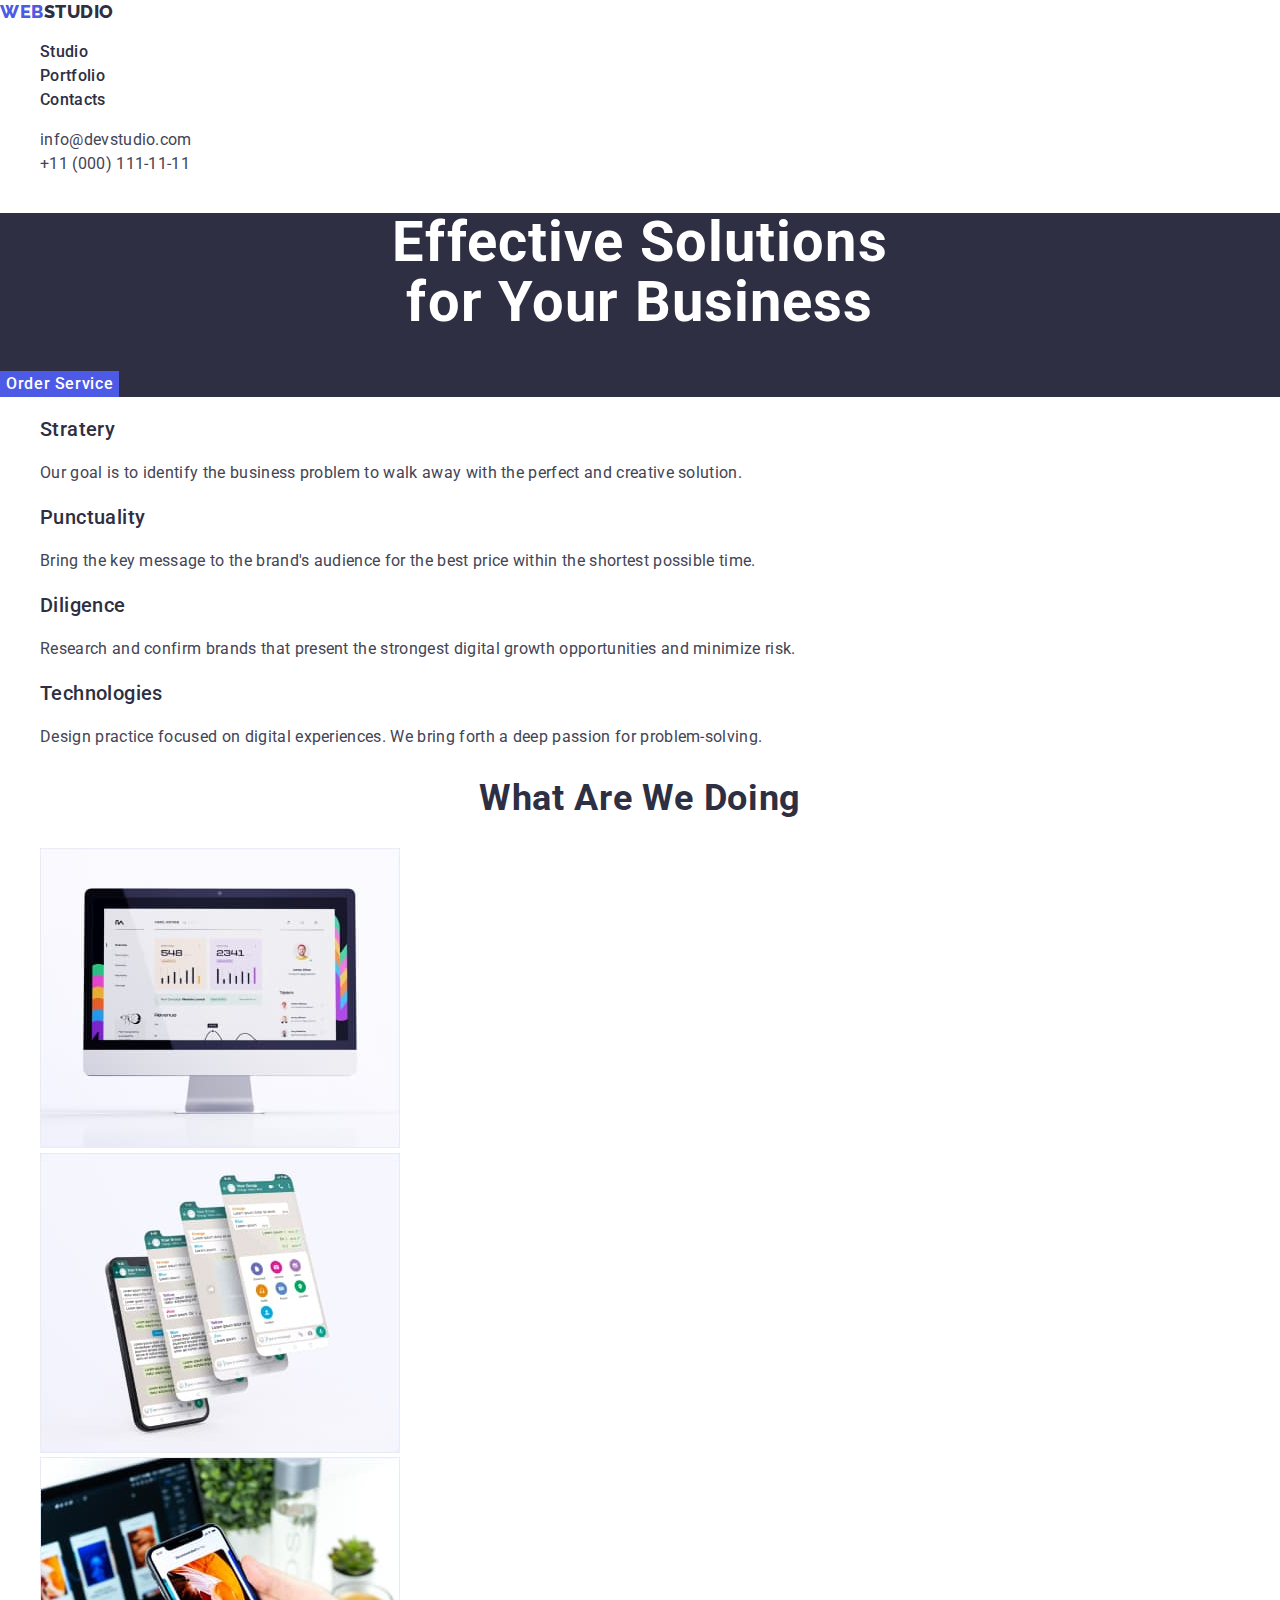
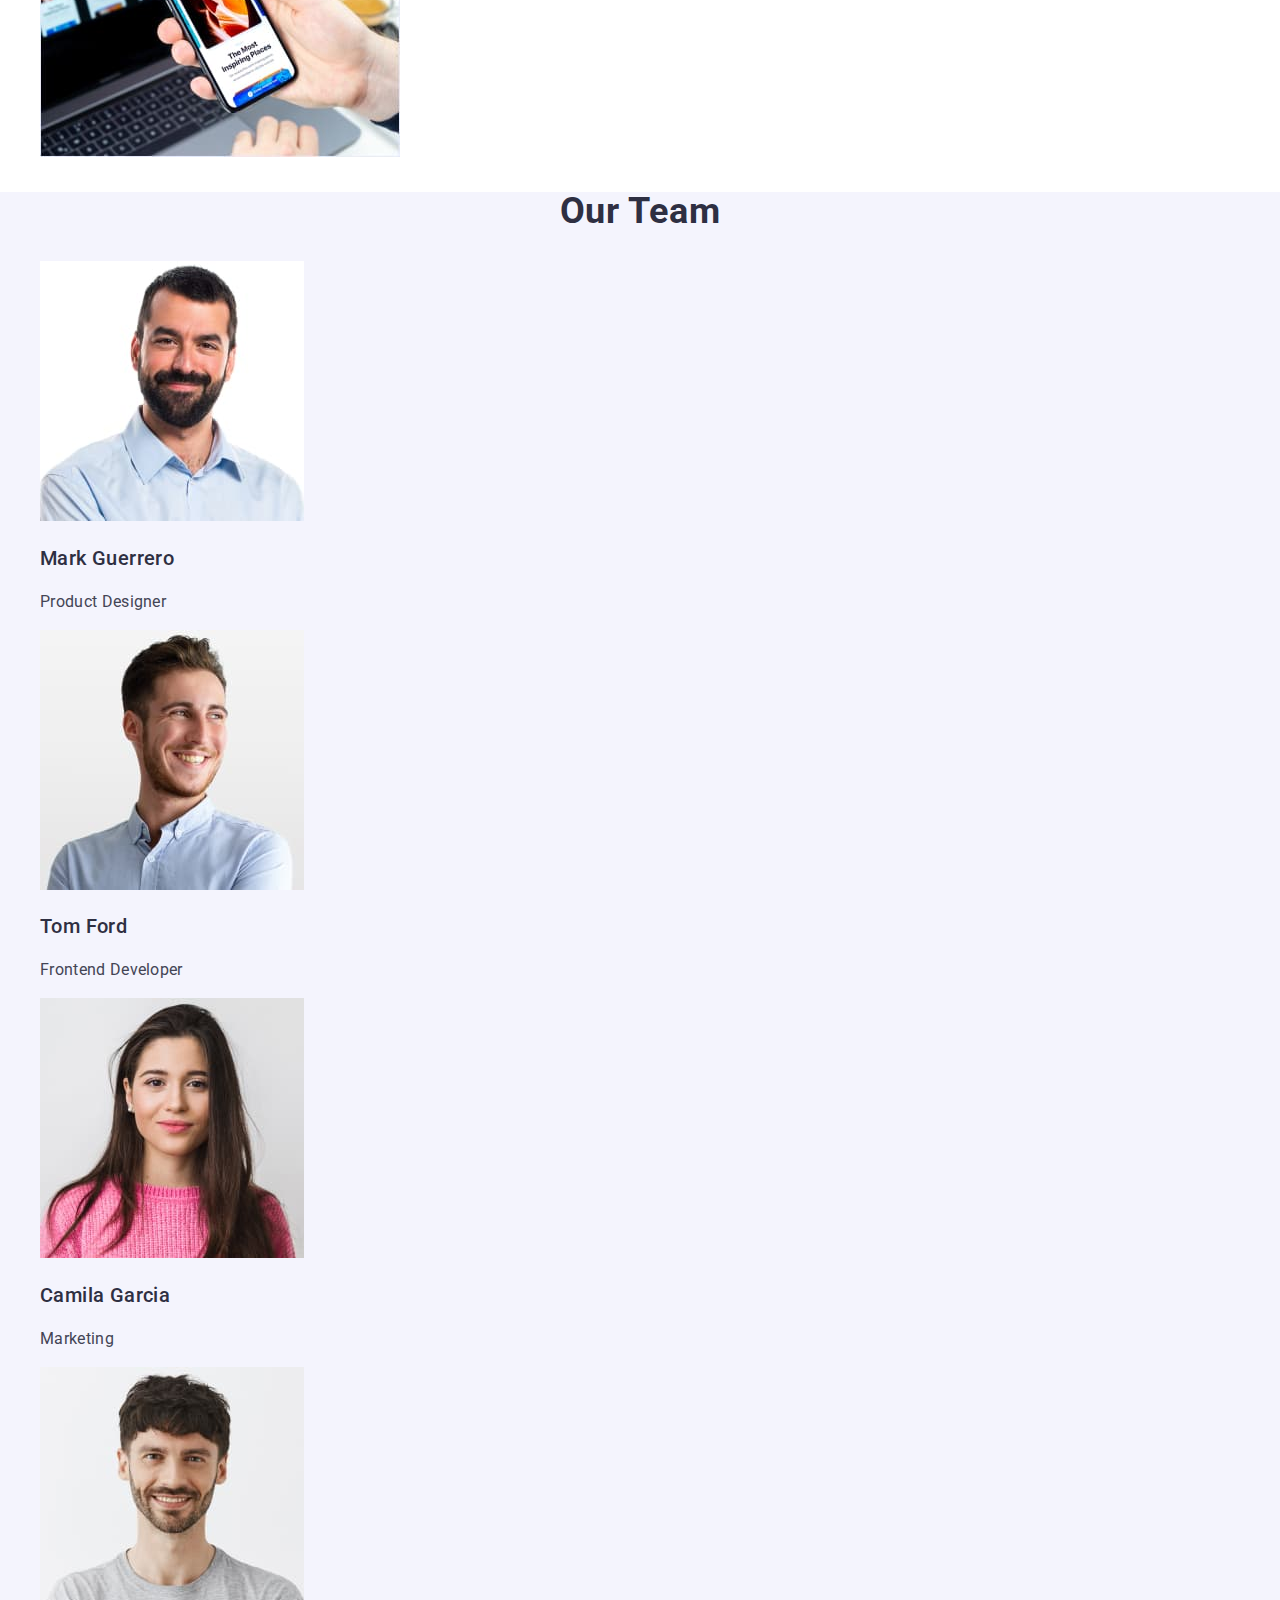
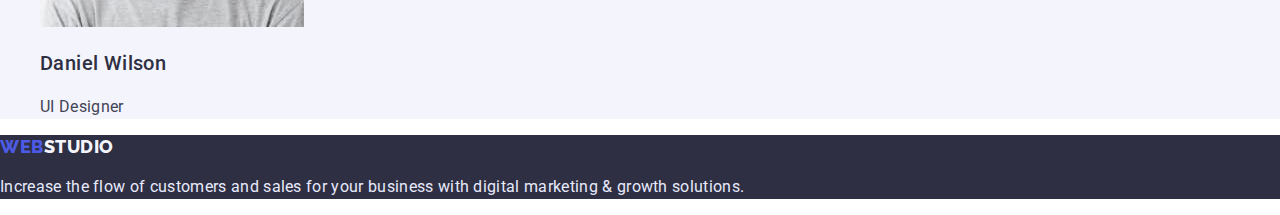
<file: index.html>
<!DOCTYPE html>
<html lang="en">

<head>
  <meta charset="UTF-8" />
  <meta http-equiv="X-UA-Compatible" content="IE=edge" />
  <meta name="viewport" content="width=device-width, initial-scale=1.0" />
  <title>Studio</title>
  <link rel="preconnect" href="https://fonts.googleapis.com" />
  <link rel="preconnect" href="https://fonts.gstatic.com" crossorigin />
  <link href="https://fonts.googleapis.com/css2?family=Raleway:wght@800&family=Roboto:wght@400;500;700;900&display=swap"
    rel="stylesheet" />
  <link rel="stylesheet" href="https://cdn.jsdelivr.net/npm/modern-normalize@1.1.0/modern-normalize.min.css">

  <link rel="stylesheet" href="./css/styles.css" />
</head>

<body>
  <!-- HEADER -->
  <header class="page-header">
    <nav class="page-nav">
      <a class="logo link" href="./index.html">Web<span class="dark-logo">Studio</span></a>
      <ul class="menu list">
        <li class="menu-item">
          <a class="menu-link link" href="./index.html">Studio</a>
        </li>
        <li class="menu-item">
          <a class="menu-link link" href="./portfolio.html">Portfolio</a>
        </li>
        <li class="menu-item">
          <a class="menu-link link" href="">Contacts</a>
        </li>
      </ul>
    </nav>
    <ul class="contact list">
      <li class="contact item">
        <a class="contact-link link" href="mailto:info@devstudio.com">info@devstudio.com</a>
      </li>
      <li class="contact item">
        <a class="contact-link link" href="tel:+110001111111">+11 (000) 111-11-11</a>
      </li>
    </ul>
  </header>
  <main>
    <!-- HERO -->
    <section class="hero">
      <h1 class="main-title">
        Effective Solutions <br />
        for Your Business
      </h1>
      <button type="button" class="button">Order Service</button>
    </section>
    <!-- Benefits -->
    <section>
      <h2 hidden>Benefits</h2>
      <ul class="benefits-list list">
        <li class="benefits-item">
          <h3 class="section-subtitle">Stratery</h3>
          <p class="section-discription">
            Our goal is to identify the business problem to walk away with the
            perfect and creative solution.
          </p>
        </li>
        <li class="benefits-item">
          <h3 class="section-subtitle">Punctuality</h3>
          <p class="section-discription">
            Bring the key message to the brand's audience for the best price
            within the shortest possible time.
          </p>
        </li>
        <li class="benefits-item">
          <h3 class="section-subtitle">Diligence</h3>
          <p class="section-discription">
            Research and confirm brands that present the strongest digital
            growth opportunities and minimize risk.
          </p>
        </li>
        <li class="benefits-item">
          <h3 class="section-subtitle">Technologies</h3>
          <p class="section-discription">
            Design practice focused on digital experiences. We bring forth a
            deep passion for problem-solving.
          </p>
        </li>
      </ul>
    </section>

    <!-- Our Work -->
    <section>
      <h2 class="section-title">What are we doing</h2>
      <ul class="work-list list">
        <li class="work-item">
          <img src="./images/work/img1.jpg" alt="macbook computer display" width="360" height="300" />
        </li>
        <li class="work-item">
          <img src="./images/work/img2.jpg" alt="iphone showing app chat" width="360" height="300" />
        </li>
        <li class="work-item">
          <img src="./images/work/img3.jpg" alt="iphone in a hand with lap top in the background" width="360"
            height="300" />
        </li>
      </ul>
    </section>
    <!-- our team -->
    <section class="our-team">
      <h2 class="section-title">Our team</h2>
      <ul class="team-list list">
        <li class="team-members">
          <img src="./images/team/team1.jpg" alt="smiling man with beard" width="264" height="260" />
          <h3 class="section-subtitle">Mark Guerrero</h3>
          <p class="section-discription">Product Designer</p>
        </li>
        <li class="team-members">
          <img src="./images/team/team2.jpg" alt="man with a wide smile" width="264" height="260" />
          <h3 class="section-subtitle">Tom Ford</h3>
          <p class="section-discription">Frontend Developer</p>
        </li>
        <li class="team-members">
          <img src="./images/team/team3.jpg" alt="young woman in pink sweater" width="264" height="260" />
          <h3 class="section-subtitle">Camila Garcia</h3>
          <p class="section-discription">Marketing</p>
        </li>
        <li class="team-members">
          <img src="./images/team/team4.jpg" alt="young man in grey shirt" width="264" height="260" />
          <h3 class="section-subtitle">Daniel Wilson</h3>
          <p class="section-discription">UI Designer</p>
        </li>
      </ul>
    </section>
  </main>
  <footer class="footer">
    <a class="logo link" href="./index.html">Web<span class="light-logo">Studio</span></a>
    <p class="footer-discription">
      Increase the flow of customers and sales for your business with digital
      marketing & growth solutions.
    </p>
  </footer>
</body>

</html>
</file>
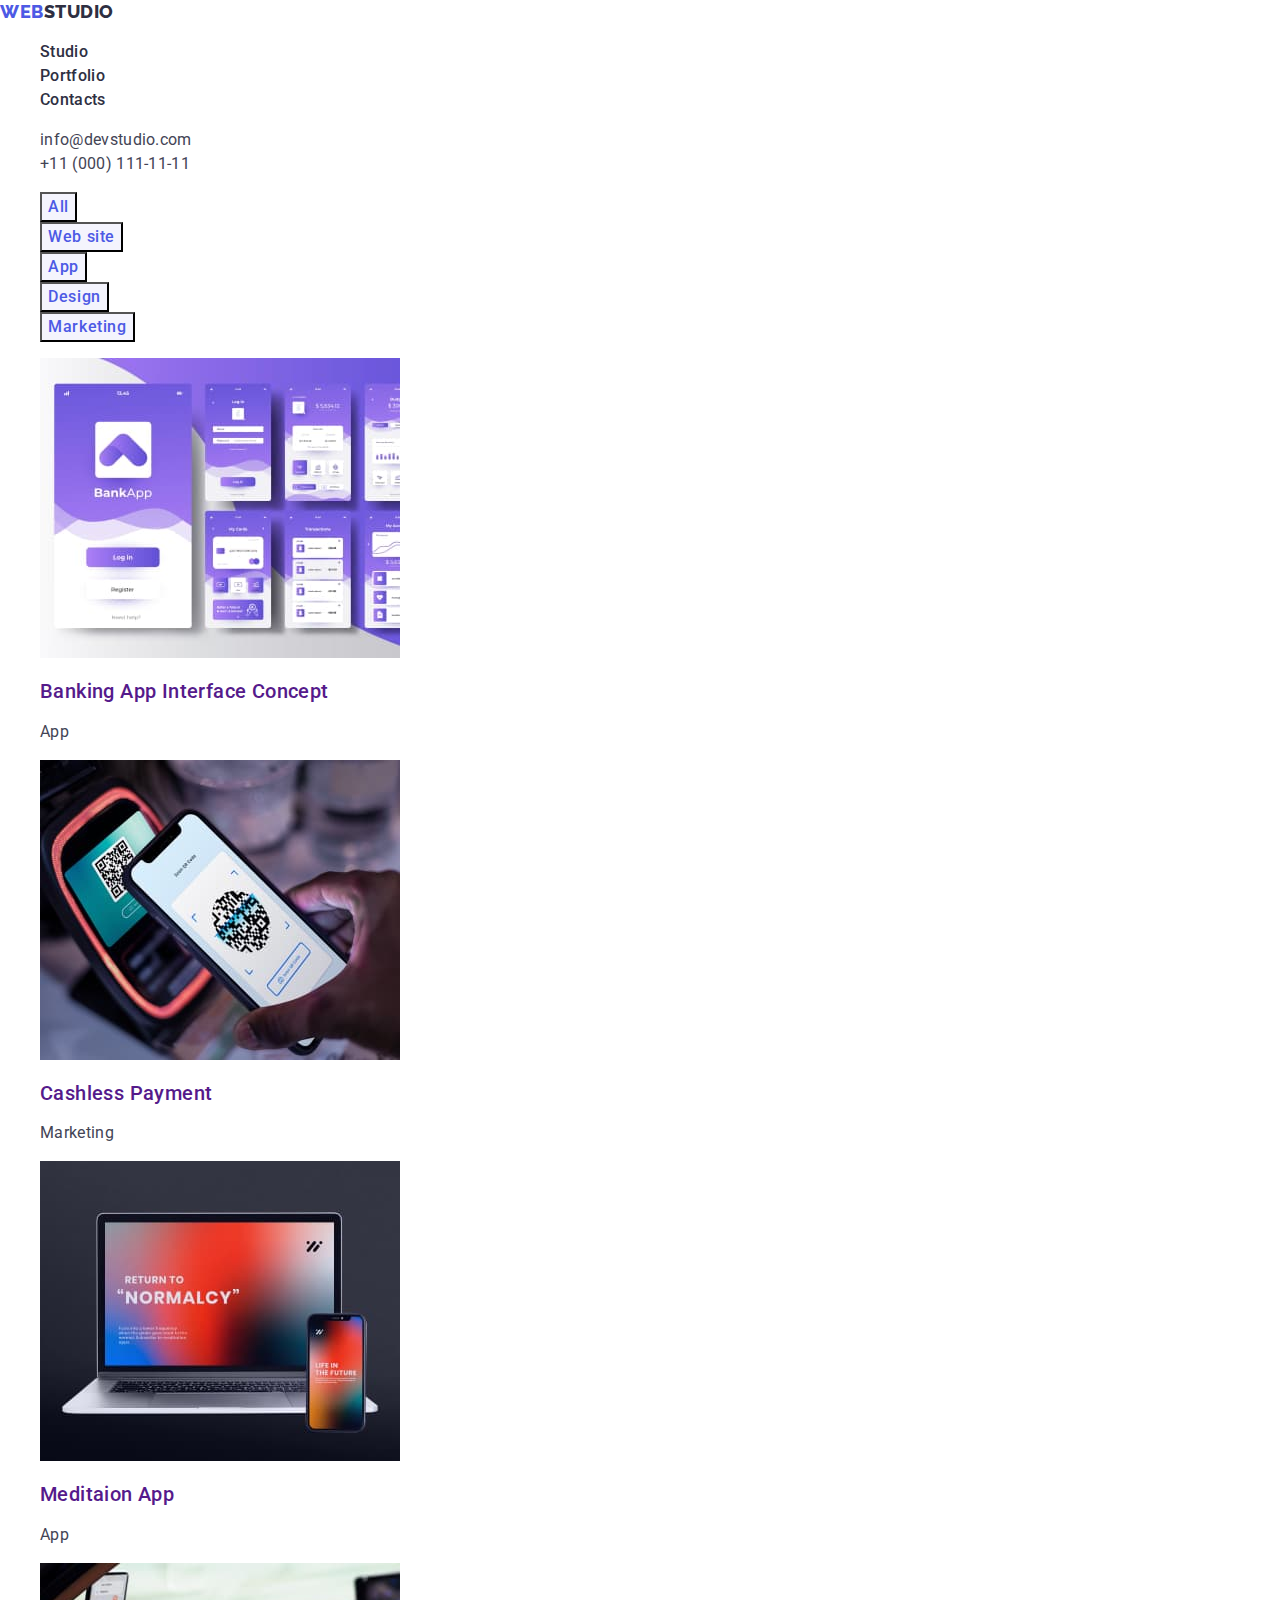
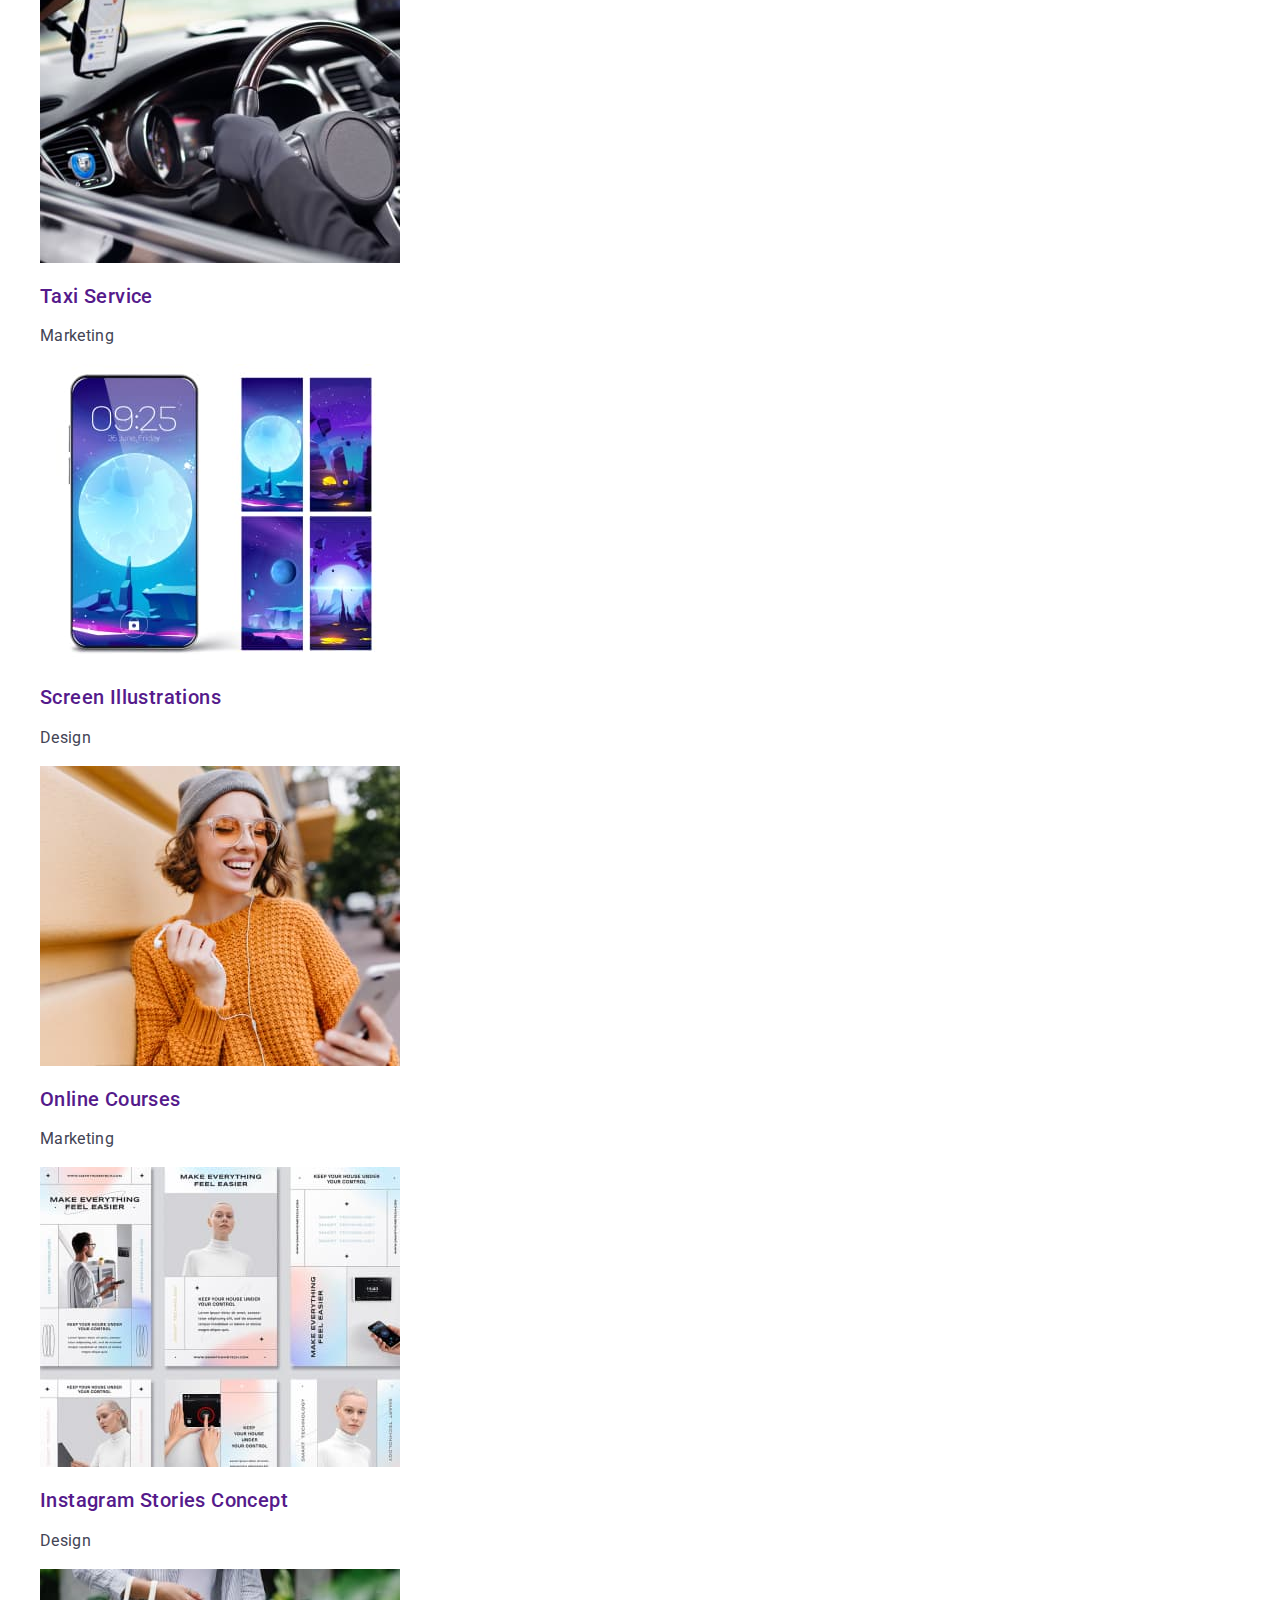
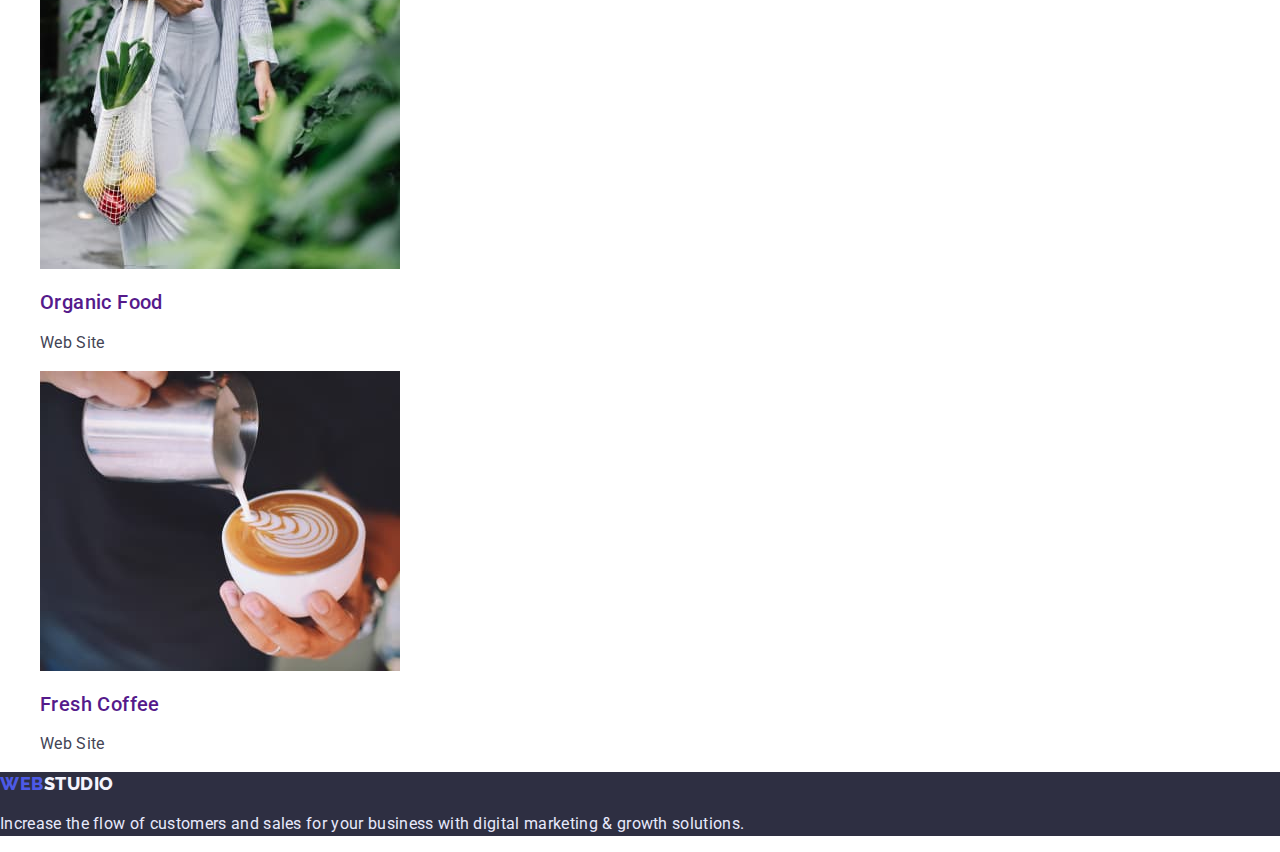
<file: portfolio.html>
<!DOCTYPE html>
<html lang="en">

<head>
  <meta charset="UTF-8" />
  <meta http-equiv="X-UA-Compatible" content="IE=edge" />
  <meta name="viewport" content="width=device-width, initial-scale=1.0" />
  <title>Portfolio</title>
  <link rel="preconnect" href="https://fonts.googleapis.com" />
  <link rel="preconnect" href="https://fonts.gstatic.com" crossorigin />
  <link href="https://fonts.googleapis.com/css2?family=Raleway:wght@800&family=Roboto:wght@400;500;700;900&display=swap"
    rel="stylesheet" />
  <link rel="stylesheet" href="https://cdn.jsdelivr.net/npm/modern-normalize@1.1.0/modern-normalize.min.css">

  <link rel="stylesheet" href="./css/styles.css" />
</head>

<body>
  <!-- HEADER -->
  <header class="page-header">
    <nav class="page-nav">
      <a class="logo link" href="./index.html">Web<span class="dark-logo">Studio</span></a>
      <ul class="menu list">
        <li class="menu-item">
          <a class="menu-link link" href="./index.html">Studio</a>
        </li>
        <li class="menu-item">
          <a class="menu-link link" href="./portfolio.html">Portfolio</a>
        </li>
        <li class="menu-item">
          <a class="menu-link link" href="">Contacts</a>
        </li>
      </ul>
    </nav>
    <ul class="contact list">
      <li class="contact item">
        <a class="contact-link link" href="mailto:info@devstudio.com">info@devstudio.com</a>
      </li>
      <li class="contact item">
        <a class="contact-link link" href="tel:+110001111111">+11 (000) 111-11-11</a>
      </li>
    </ul>
  </header>

  <!-- Our projects -->
  <main>
    <section class="main-menu">
      <h1 hidden>Our projects</h1>
      <ul class="project-list list">
        <li><button type="button" class="project-button">All</button></li>
        <li><button type="button" class="project-button">Web site</button></li>
        <li><button type="button" class="project-button">App</button>
        </li>
        <li><button type="button" class="project-button">Design</button></li>
        <li><button type="button" class="project-button">Marketing</button></li>
      </ul>

      <!-- Work examples -->

      <ul class="work-list list">
        <li class="work-item">
          <a class="work-item link" href=""><img class="work-example" src="./images/projects/project1.jpg"
              alt="Banking App Interface" width="360" height="300" />
            <h2 class="section-subtitle">Banking App Interface Concept</h2>
            <p class="section-discription">App</p>
          </a>
        </li>
        <li class="work-item">
          <a class="work-item link" href=""><img class="work-example" src="./images/projects/project2.jpg"
              alt="paying by phone" width="360" height="300" />
            <h2 class="section-subtitle">Cashless Payment</h2>
            <p class="section-discription">Marketing</p>
          </a>
        </li>
        <li class="work-item">
          <a class="work-item link" href=""><img class="work-example" src="./images/projects/project3.jpg"
              alt="laptop with app screen" width="360" height="300" />
            <h2 class="section-subtitle">Meditaion App</h2>
            <p class="section-discription">App</p>
          </a>
        </li>
        <li class="work-item">
          <a class="work-item link" href=""><img class="work-example" src="./images/projects/project4.jpg"
              alt="driver in the car" width="360" height="300" />
            <h2 class="section-subtitle">Taxi Service</h2>
            <p class="section-discription">Marketing</p>
          </a>
        </li>
        <li class="work-item">
          <a class="work-item link" href=""><img class="work-example" src="./images/projects/project5.jpg"
              alt="wallpapers for the phone" width="360" height="300" />
            <h2 class="section-subtitle">Screen Illustrations</h2>
            <p class="section-discription">Design</p>
          </a>
        </li>
        <li class="work-item">
          <a class="work-item link" href=""><img class="work-example" src="./images/projects/project6.jpg"
              alt="smiling girl with a phone" width="360" height="300" />
            <h2 class="section-subtitle">Online Courses</h2>
            <p class="section-discription">Marketing</p>
          </a>
        </li>
        <li class="work-item">
          <a class="work-item link" href=""><img class="work-example" src="./images/projects/project7.jpg"
              alt="wallpapers for instagram" width="360" height="300" />
            <h2 class="section-subtitle">Instagram Stories Concept</h2>
            <p class="section-discription">Design</p>
          </a>
        </li>
        <li class="work-item">
          <a class="work-item link" href=""><img class="work-example" src="./images/projects/project8.jpg"
              alt="legumes in the bag" width="360" height="300" />
            <h2 class="section-subtitle">Organic Food</h2>
            <p class="section-discription">Web Site</p>
          </a>
        </li>
        <li class="work-item">
          <a class="work-item link" href=""><img class="work-example" src="./images/projects/project9.jpg"
              alt="coffe in the cup" width="360" height="300" />
            <h2 class="section-subtitle">Fresh Coffee</h2>
            <p class="section-discription">Web Site</p>
          </a>
        </li>
      </ul>
    </section>
  </main>
  <!-- FOOTER -->
  <footer class="footer">
    <a class="logo link" href="./index.html">Web<span class="light-logo">Studio</span></a>
    <p class="footer-discription">
      Increase the flow of customers and sales for your business with digital
      marketing & growth solutions.
    </p>
  </footer>
</body>

</html>
</file>
<file: css/styles.css>
:root {
  /* Fonts */
  --primary-font: 'Roboto', sans-serif;
  --secondary-font: 'Raleway', sans-serif;

  /* text colors */
  --primary-text-color: #2e2f42;
  --secondary-text-color: #434455;
  --contrast-text-color: #ffffff;

  /* BG colors */
  --dark-color-theme: #e7e9fc;
  --accent-color: #4d5ae5;
  --style-color: #404bbf;
  --accent-color-second: #f4f4fd;
}

.list {
  list-style: none;
}
.link {
  text-decoration: none;
}
body {
  font-family: var(--primary-font);
  color: var(--primary-text-color);
}
/* =============== COMPONENTS====================== */
.section-title {
  font-weight: 700;
  font-size: 36px;
  line-height: 1.11;
  text-align: center;
  letter-spacing: 0.02em;
  text-transform: capitalize;
}

.section-subtitle {
  font-weight: 500;
  font-size: 20px;
  line-height: 1.2;
  letter-spacing: 0.02em;
}
.section-discription {
  font-size: 16px;
  line-height: 1.5;
  letter-spacing: 0.02em;
  color: var(--secondary-text-color);
}
/* =============== /COMPONENTS====================== */
/*================= HEADER =======================*/
.logo {
  font-family: var(--secondary-font);
  font-weight: 800;
  font-size: 18px;
  line-height: 1.33;
  display: flex;
  align-items: center;
  letter-spacing: 0.03em;
  text-transform: uppercase;
  color: var(--accent-color);
}
.dark-logo {
  color: var(--primary-text-color);
}
.menu-link {
  font-weight: 500;
  font-size: 16px;
  line-height: 1.5;
  letter-spacing: 0.02em;
  color: var(--primary-text-color);
}

.menu-link:focus,
.menu-link:hover {
  color: var(--style-color);
}

.contact-link {
  font-size: 16px;
  line-height: 1.5;
  letter-spacing: 0.02em;
  color: var(--secondary-text-color);
}
.contact-link:focus,
.contact-link:hover {
  color: var(--style-color);
}

/*==================== Hero =========================*/
.hero {
  background-color: var(--primary-text-color);
}
.main-title {
  font-weight: 700;
  font-size: 56px;
  line-height: 1.07;
  text-align: center;
  letter-spacing: 0.02em;
  color: var(--contrast-text-color);
}

.button {
  font-family: var(--primary-font);
  font-weight: 500;
  font-size: 16px;
  line-height: 1.5;
  align-items: center;
  letter-spacing: 0.04em;
  color: var(--contrast-text-color);
  background: var(--accent-color);
  cursor: pointer;
  border: none;
}
.button:hover,
.button:focus {
  background: var(--style-color);
}
.project-button {
  font-family: var(--primary-font);
  font-weight: 500;
  font-size: 16px;
  line-height: 1.5;
  display: flex;
  align-items: center;
  text-align: center;
  letter-spacing: 0.04em;
  color: var(--accent-color);
  background-color: var(--accent-color-second);
  cursor: pointer;
}

.project-button:hover,
.project-button:focus {
  background: var(--style-color);
  color: var(--contrast-text-color);
}

.our-team {
  background-color: var(--accent-color-second);
}

/* footer */
.footer-discription {
  font-size: 16px;
  line-height: 1.5;
  letter-spacing: 0.02em;
  color: var(--dark-color-theme);
}
.light-logo {
  color: var(--accent-color-second);
}
.footer {
  background-color: var(--primary-text-color);
}
</file>
